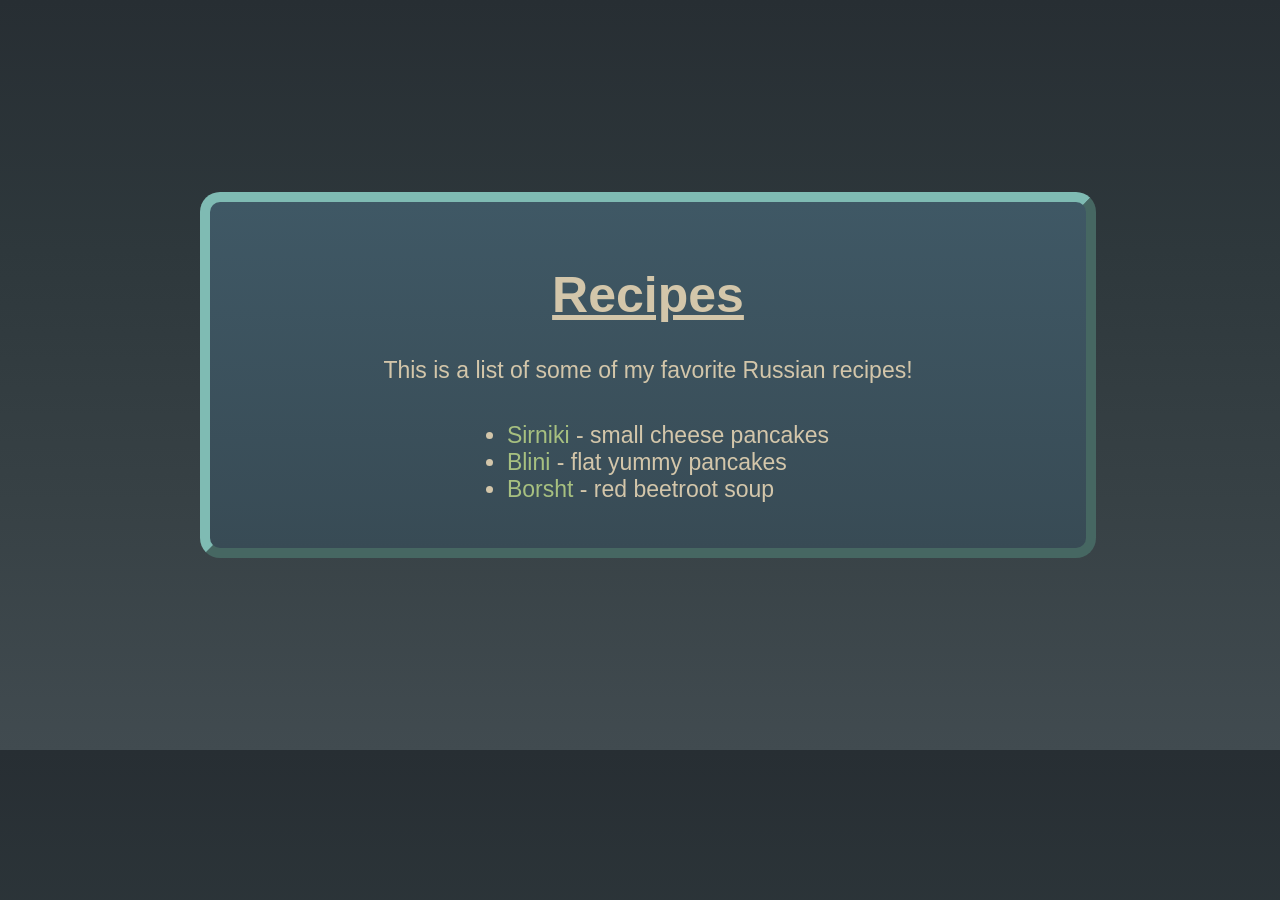
<file: index.html>
<!doctype html>
<html lang="en">
  <head>
    <meta charset="UTF-8" />
    <meta name="viewport" content="width=device-width, initial-scale=1.0" />
    <link rel="stylesheet" href="style.css" />
    <title>Recipes</title>
  </head>
  <body>
    <div class="container recipe-list">
      <h1>Recipes</h1>
      <p>This is a list of some of my favorite Russian recipes!</p>
      <ul>
        <li>
          <a href="./recipes/sirniki.html">Sirniki</a> - small cheese pancakes
        </li>
        <li><a href="./recipes/blini.html">Blini</a> - flat yummy pancakes</li>
        <li><a href="./recipes/borsht.html">Borsht</a> - red beetroot soup</li>
      </ul>
    </div>
  </body>
</html>
</file>
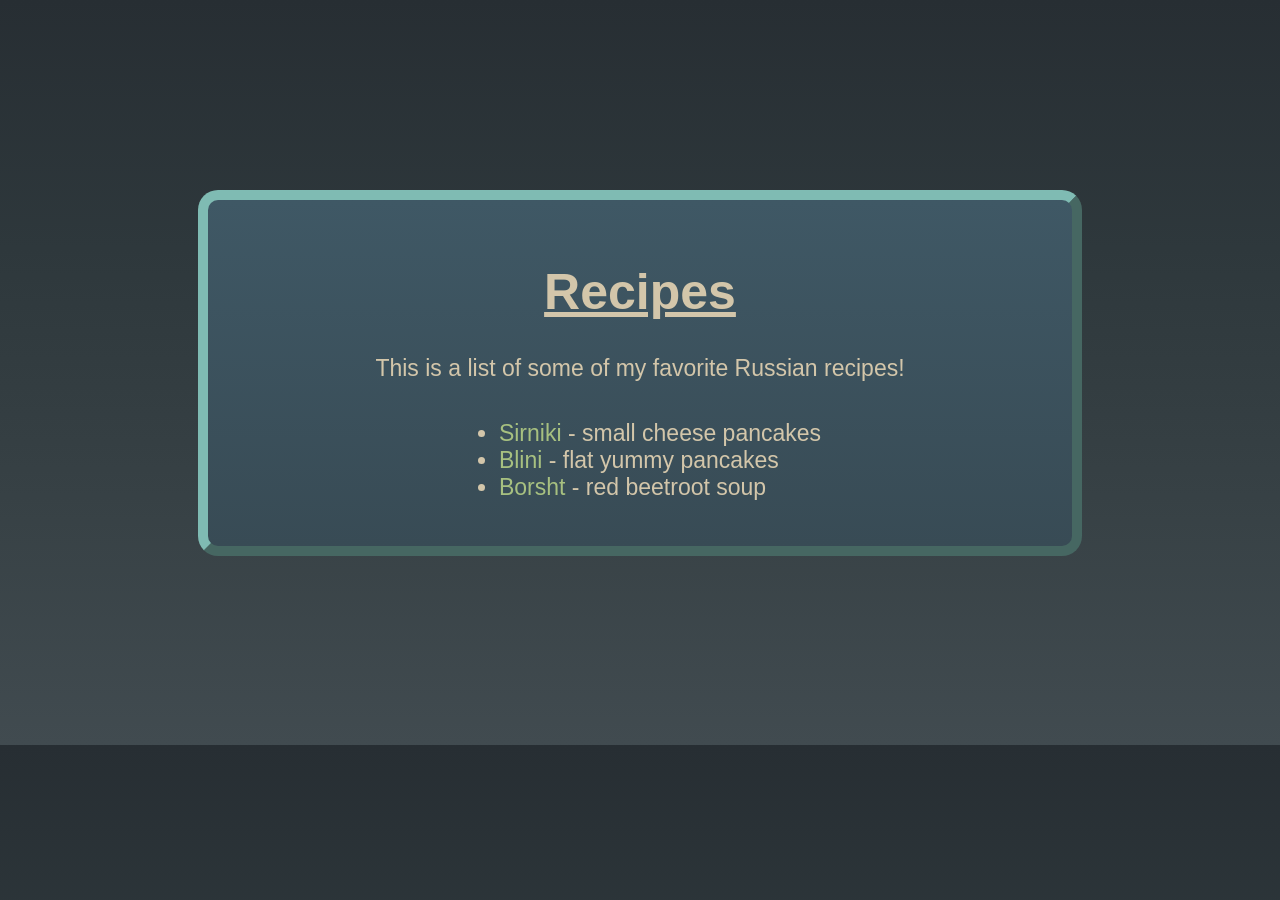
<file: src/index.html>
<!doctype html>
<html lang="en">
  <head>
    <meta charset="UTF-8" />
    <meta name="viewport" content="width=device-width, initial-scale=1.0" />
    <link rel="stylesheet" href="style.css" />
    <title>Recipes</title>
  </head>
  <body>
    <div class="container recipe-list">
      <h1>Recipes</h1>
      <p>This is a list of some of my favorite Russian recipes!</p>
      <ul>
        <li>
          <a href="recipes/sirniki.html">Sirniki</a> - small cheese pancakes
        </li>
        <li><a href="recipes/blini.html">Blini</a> - flat yummy pancakes</li>
        <li><a href="recipes/borsht.html">Borsht</a> - red beetroot soup</li>
      </ul>
    </div>
  </body>
</html>
</file>
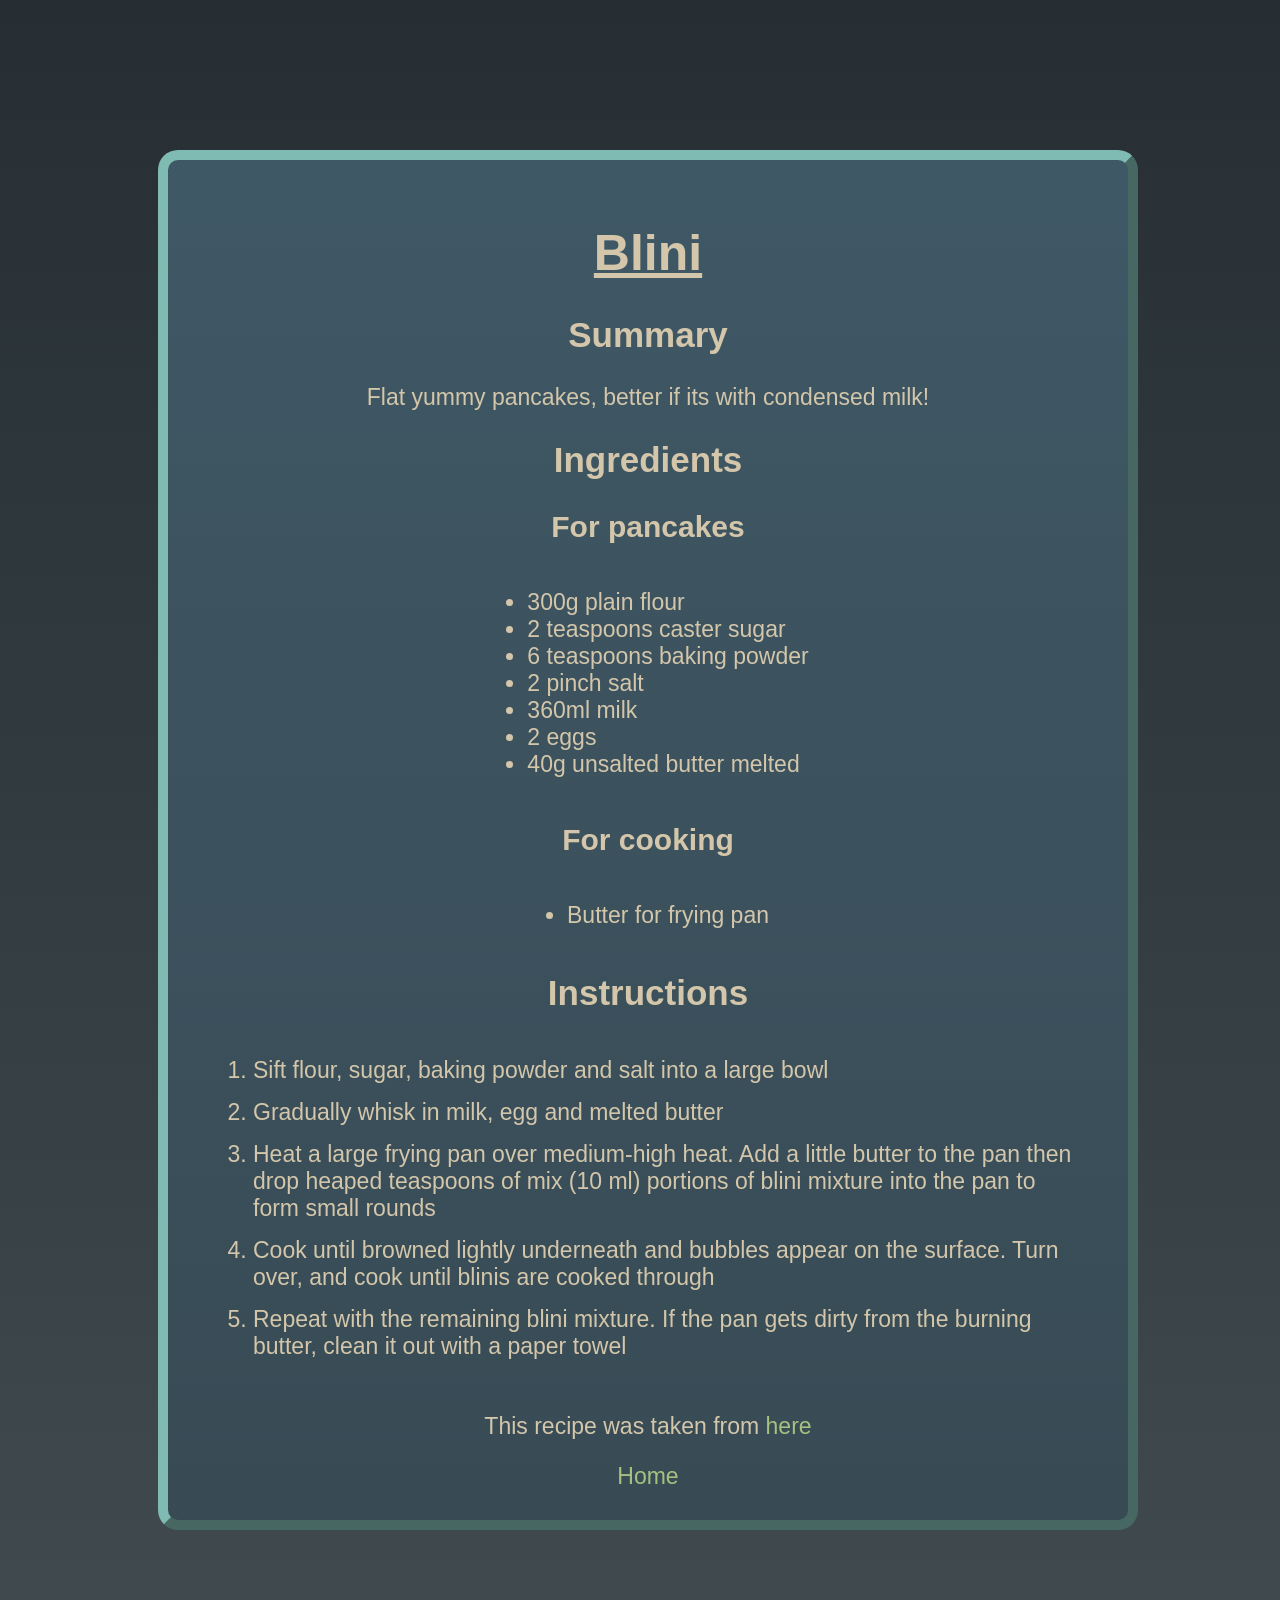
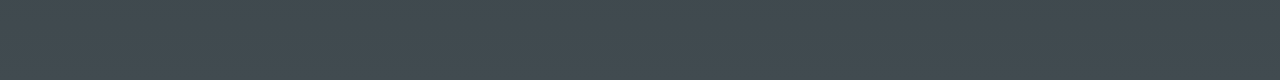
<file: recipes/blini.html>
<!doctype html>
<html lang="en">
  <head>
    <meta charset="UTF-8" />
    <link rel="stylesheet" href="../style.css" />
    <meta name="viewport" content="width=device-width, initial-scale=1.0" />
    <title>Blini</title>
  </head>
  <body>
    <div class="container">
      <h1>Blini</h1>

      <h2>Summary</h2>
      <p>Flat yummy pancakes, better if its with condensed milk!</p>

      <h2>Ingredients</h2>

      <h3>For pancakes</h3>
      <ul>
        <li>300g plain flour</li>
        <li>2 teaspoons caster sugar</li>
        <li>6 teaspoons baking powder</li>
        <li>2 pinch salt</li>
        <li>360ml milk</li>
        <li>2 eggs</li>
        <li>40g unsalted butter melted</li>
      </ul>

      <h3>For cooking</h3>
      <ul>
        <li>Butter for frying pan</li>
      </ul>

      <h2>Instructions</h2>
      <ol>
        <li>Sift flour, sugar, baking powder and salt into a large bowl</li>
        <li>Gradually whisk in milk, egg and melted butter</li>
        <li>
          Heat a large frying pan over medium-high heat. Add a little butter to
          the pan then drop heaped teaspoons of mix (10 ml) portions of blini
          mixture into the pan to form small rounds
        </li>
        <li>
          Cook until browned lightly underneath and bubbles appear on the
          surface. Turn over, and cook until blinis are cooked through
        </li>
        <li>
          Repeat with the remaining blini mixture. If the pan gets dirty from
          the burning butter, clean it out with a paper towel
        </li>
      </ol>

      <p>
        This recipe was taken from
        <a href="https://becs-table.com.au/blini/">here</a>
      </p>

      <a href="../index.html">Home</a>
    </div>
  </body>
</html>
</file>
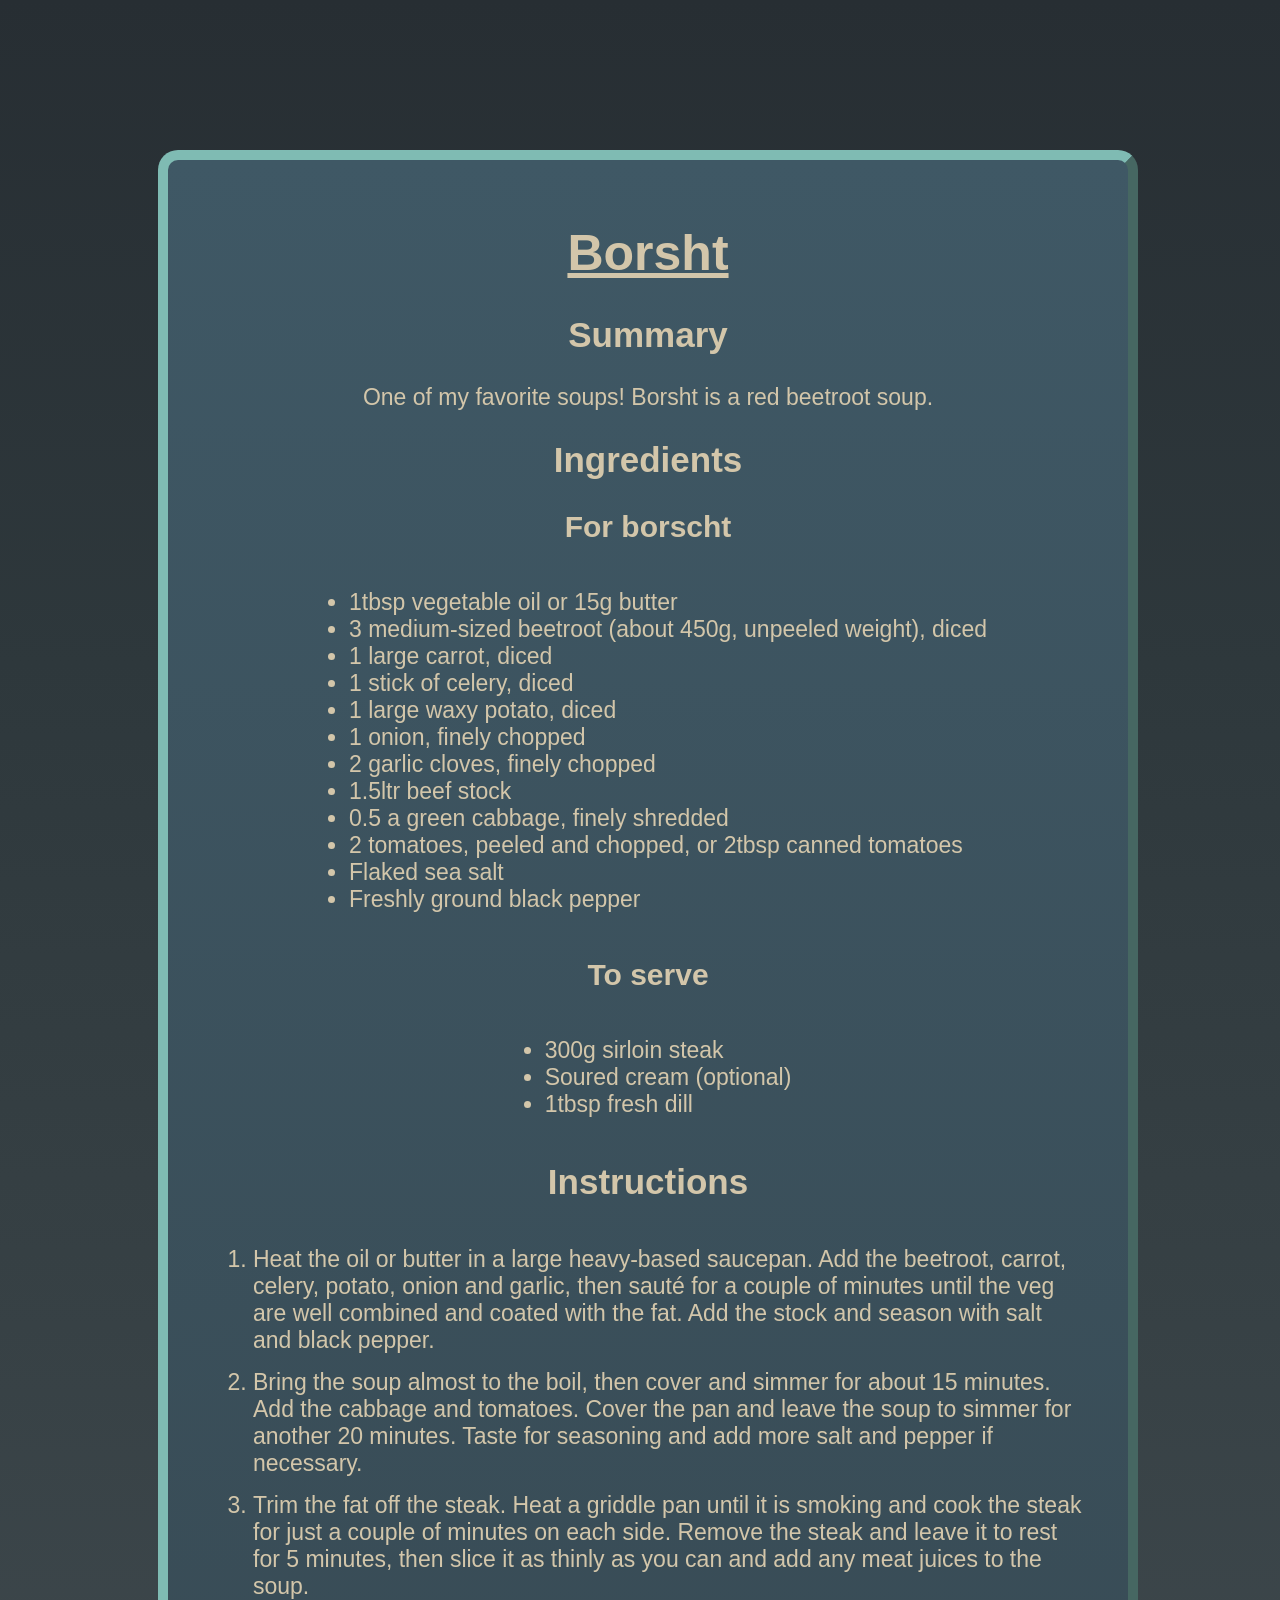
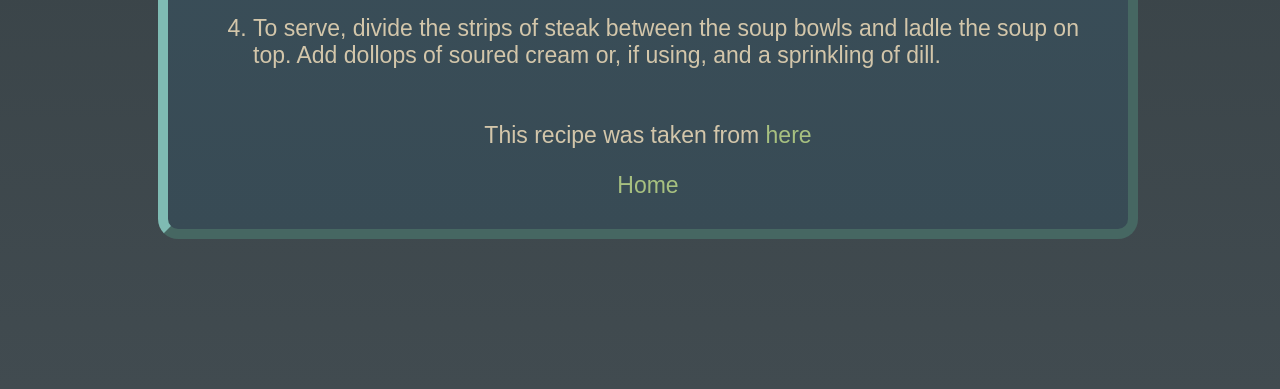
<file: recipes/borsht.html>
<!doctype html>
<html lang="en">
  <head>
    <meta charset="UTF-8" />
    <link rel="stylesheet" href="../style.css" />
    <meta name="viewport" content="width=device-width, initial-scale=1.0" />
    <title>Borsht</title>
  </head>
  <body>
    <div class="container">
      <h1>Borsht</h1>

      <h2>Summary</h2>
      <p>One of my favorite soups! Borsht is a red beetroot soup.</p>

      <h2>Ingredients</h2>

      <h3>For borscht</h3>
      <ul>
        <li>1tbsp vegetable oil or 15g butter</li>
        <li>3 medium-sized beetroot (about 450g, unpeeled weight), diced</li>
        <li>1 large carrot, diced</li>
        <li>1 stick of celery, diced</li>
        <li>1 large waxy potato, diced</li>
        <li>1 onion, finely chopped</li>
        <li>2 garlic cloves, finely chopped</li>
        <li>1.5ltr beef stock</li>
        <li>0.5 a green cabbage, finely shredded</li>
        <li>2 tomatoes, peeled and chopped, or 2tbsp canned tomatoes</li>
        <li>Flaked sea salt</li>
        <li>Freshly ground black pepper</li>
      </ul>

      <h3>To serve</h3>
      <ul>
        <li>300g sirloin steak</li>
        <li>Soured cream (optional)</li>
        <li>1tbsp fresh dill</li>
      </ul>

      <h2>Instructions</h2>
      <ol>
        <li>
          Heat the oil or butter in a large heavy-based saucepan. Add the
          beetroot, carrot, celery, potato, onion and garlic, then sauté for a
          couple of minutes until the veg are well combined and coated with the
          fat. Add the stock and season with salt and black pepper.
        </li>
        <li>
          Bring the soup almost to the boil, then cover and simmer for about 15
          minutes. Add the cabbage and tomatoes. Cover the pan and leave the
          soup to simmer for another 20 minutes. Taste for seasoning and add
          more salt and pepper if necessary.
        </li>
        <li>
          Trim the fat off the steak. Heat a griddle pan until it is smoking and
          cook the steak for just a couple of minutes on each side. Remove the
          steak and leave it to rest for 5 minutes, then slice it as thinly as
          you can and add any meat juices to the soup.
        </li>
        <li>
          To serve, divide the strips of steak between the soup bowls and ladle
          the soup on top. Add dollops of soured cream or, if using, and a
          sprinkling of dill.
        </li>
      </ol>

      <p>
        This recipe was taken from
        <a href="https://www.hairybikers.com/recipes/view/borscht">here</a>
      </p>

      <a href="../index.html">Home</a>
    </div>
  </body>
</html>
</file>
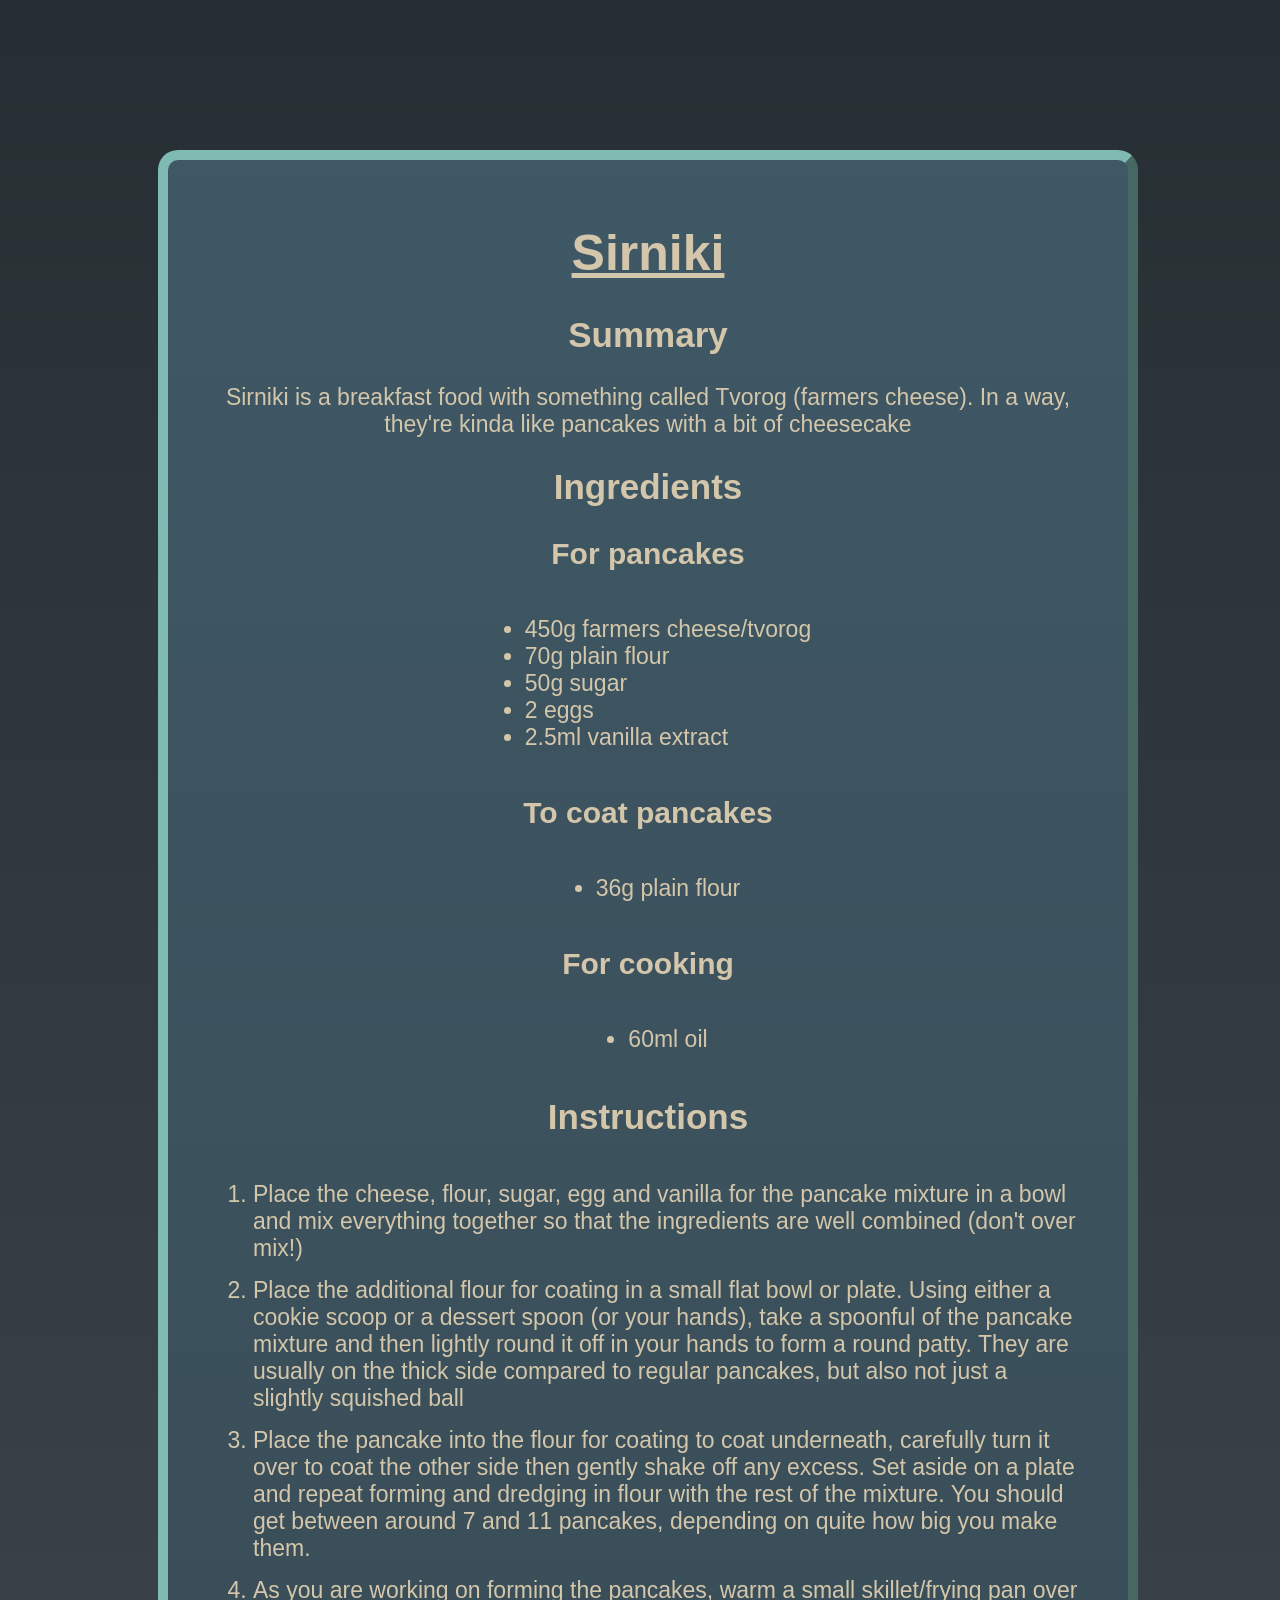
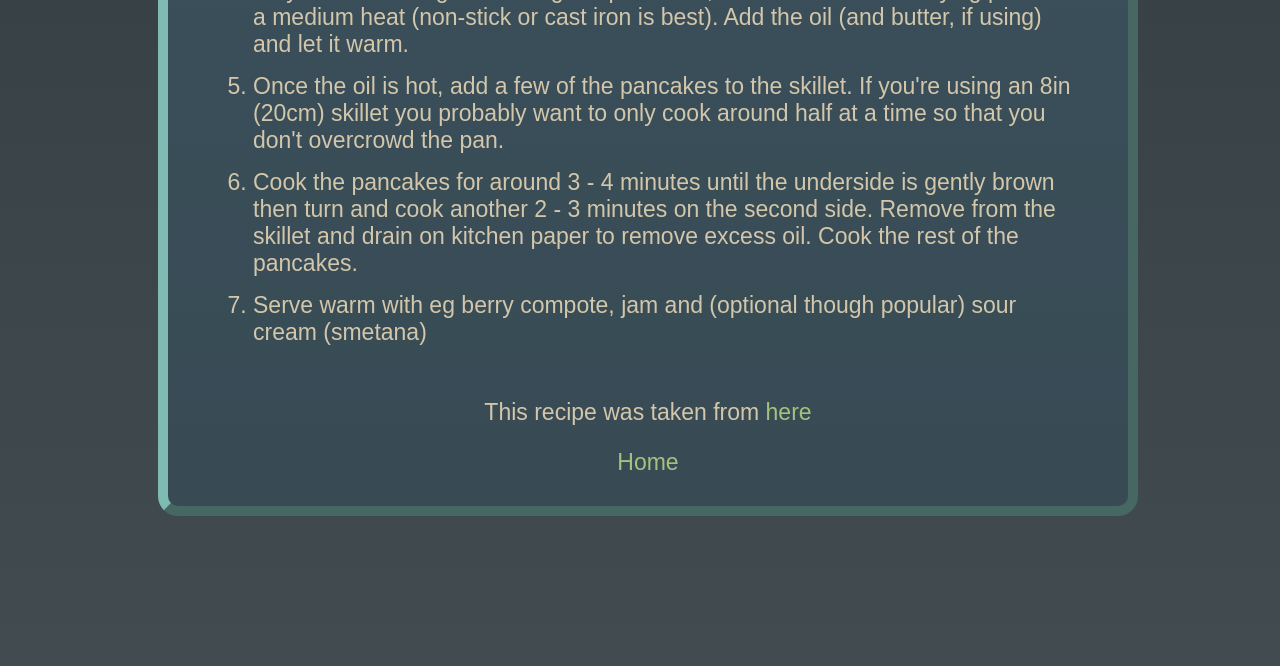
<file: recipes/sirniki.html>
<!doctype html>
<html lang="en">
  <head>
    <meta charset="UTF-8" />
    <meta name="viewport" content="width=device-width, initial-scale=1.0" />
    <link rel="stylesheet" href="../style.css" />
    <title>Sirniki</title>
  </head>
  <body>
    <div class="container">
      <h1>Sirniki</h1>
      <h2>Summary</h2>
      <p>
        Sirniki is a breakfast food with something called Tvorog (farmers
        cheese). In a way, they're kinda like pancakes with a bit of cheesecake
      </p>

      <h2>Ingredients</h2>

      <h3>For pancakes</h3>
      <ul>
        <li>450g farmers cheese/tvorog</li>
        <li>70g plain flour</li>
        <li>50g sugar</li>
        <li>2 eggs</li>
        <li>2.5ml vanilla extract</li>
      </ul>

      <h3>To coat pancakes</h3>
      <ul>
        <li>36g plain flour</li>
      </ul>

      <h3>For cooking</h3>
      <ul>
        <li>60ml oil</li>
      </ul>

      <h2>Instructions</h2>
      <ol>
        <li>
          Place the cheese, flour, sugar, egg and vanilla for the pancake
          mixture in a bowl and mix everything together so that the ingredients
          are well combined (don't over mix!)
        </li>
        <li>
          Place the additional flour for coating in a small flat bowl or plate.
          Using either a cookie scoop or a dessert spoon (or your hands), take a
          spoonful of the pancake mixture and then lightly round it off in your
          hands to form a round patty. They are usually on the thick side
          compared to regular pancakes, but also not just a slightly squished
          ball
        </li>
        <li>
          Place the pancake into the flour for coating to coat underneath,
          carefully turn it over to coat the other side then gently shake off
          any excess. Set aside on a plate and repeat forming and dredging in
          flour with the rest of the mixture. You should get between around 7
          and 11 pancakes, depending on quite how big you make them.
        </li>
        <li>
          As you are working on forming the pancakes, warm a small
          skillet/frying pan over a medium heat (non-stick or cast iron is
          best). Add the oil (and butter, if using) and let it warm.
        </li>
        <li>
          Once the oil is hot, add a few of the pancakes to the skillet. If
          you're using an 8in (20cm) skillet you probably want to only cook
          around half at a time so that you don't overcrowd the pan.
        </li>
        <li>
          Cook the pancakes for around 3 - 4 minutes until the underside is
          gently brown then turn and cook another 2 - 3 minutes on the second
          side. Remove from the skillet and drain on kitchen paper to remove
          excess oil. Cook the rest of the pancakes.
        </li>
        <li>
          Serve warm with eg berry compote, jam and (optional though popular)
          sour cream (smetana)
        </li>
      </ol>

      <p>
        This recipe was taken from
        <a
          href="https://www.carolinescooking.com/syrniki-ukrainian-russian-cheese-pancakes/"
          >here</a
        >
      </p>

      <a href="../index.html">Home</a>
    </div>
  </body>
</html>
</file>
<file: style.css>
* {
  font-family: "Franklin Gothic Medium", "Arial Narrow", Arial, sans-serif;
  color: #d3c6aa;
  font-size: 23px;
}

a {
  color: #a7c080;
  text-decoration: none;
}

.container {
  background: linear-gradient(#3f5865, #384b55);
  padding: 30px;
  border-radius: 20px;
  border: 10px outset;
  border-color: #7fbbb3;
  margin: 150px;
  text-align: center;
}

body {
  background: linear-gradient(#272e33, #2e383c, #374145, #414b50);
  min-width: 100vh;
  min-width: 100vw;
}

ul,
ol {
  display: inline-block;
  text-align: left;
  margin: 15px;
}

ol li {
  margin-bottom: 15px;
}

.recipe-list {
  margin: 15%;
}

h1 {
  font-size: 50px;
  font-family: Verdana, Geneva, Tahoma, sans-serif;
  text-decoration: underline;
}

h2 {
  font-size: 35px;
}

h3 {
  font-size: 30px;
}
</file>
<file: src/style.css>
* {
  font-family: "Franklin Gothic Medium", "Arial Narrow", Arial, sans-serif;
  color: #d3c6aa;
  font-size: 23px;
}

a {
  color: #a7c080;
  text-decoration: none;
}

.container {
  background: linear-gradient(#3f5865, #384b55);
  padding: 30px;
  border-radius: 20px;
  border: 10px outset;
  border-color: #7fbbb3;
  margin: 150px;
  text-align: center;
}

body {
  background: linear-gradient(#272e33, #2e383c, #374145, #414b50);
}

ul,
ol {
  display: inline-block;
  text-align: left;
  margin: 15px;
}

ol li {
  margin-bottom: 15px;
}

.recipe-list {
  margin: 15%;
}

h1 {
  font-size: 50px;
  font-family: Verdana, Geneva, Tahoma, sans-serif;
  text-decoration: underline;
}

h2 {
  font-size: 35px;
}

h3 {
  font-size: 30px;
}
</file>
